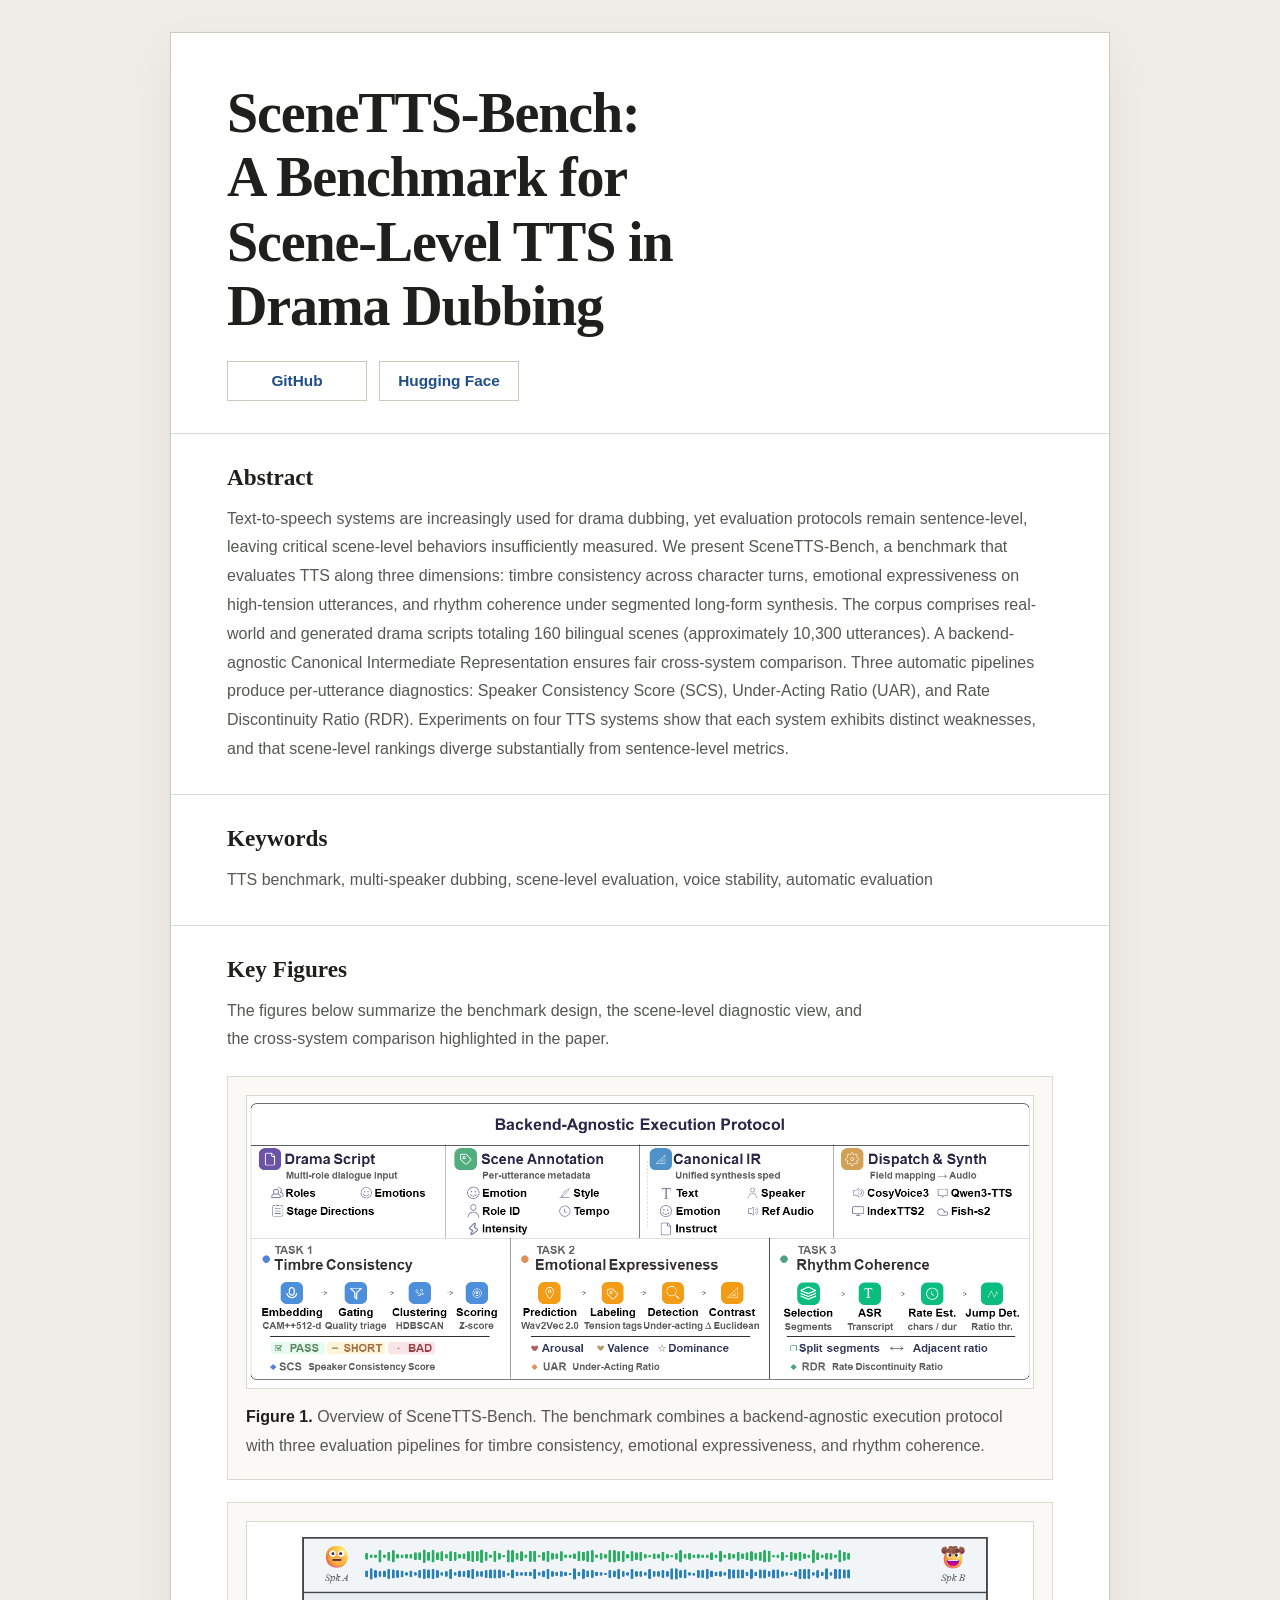
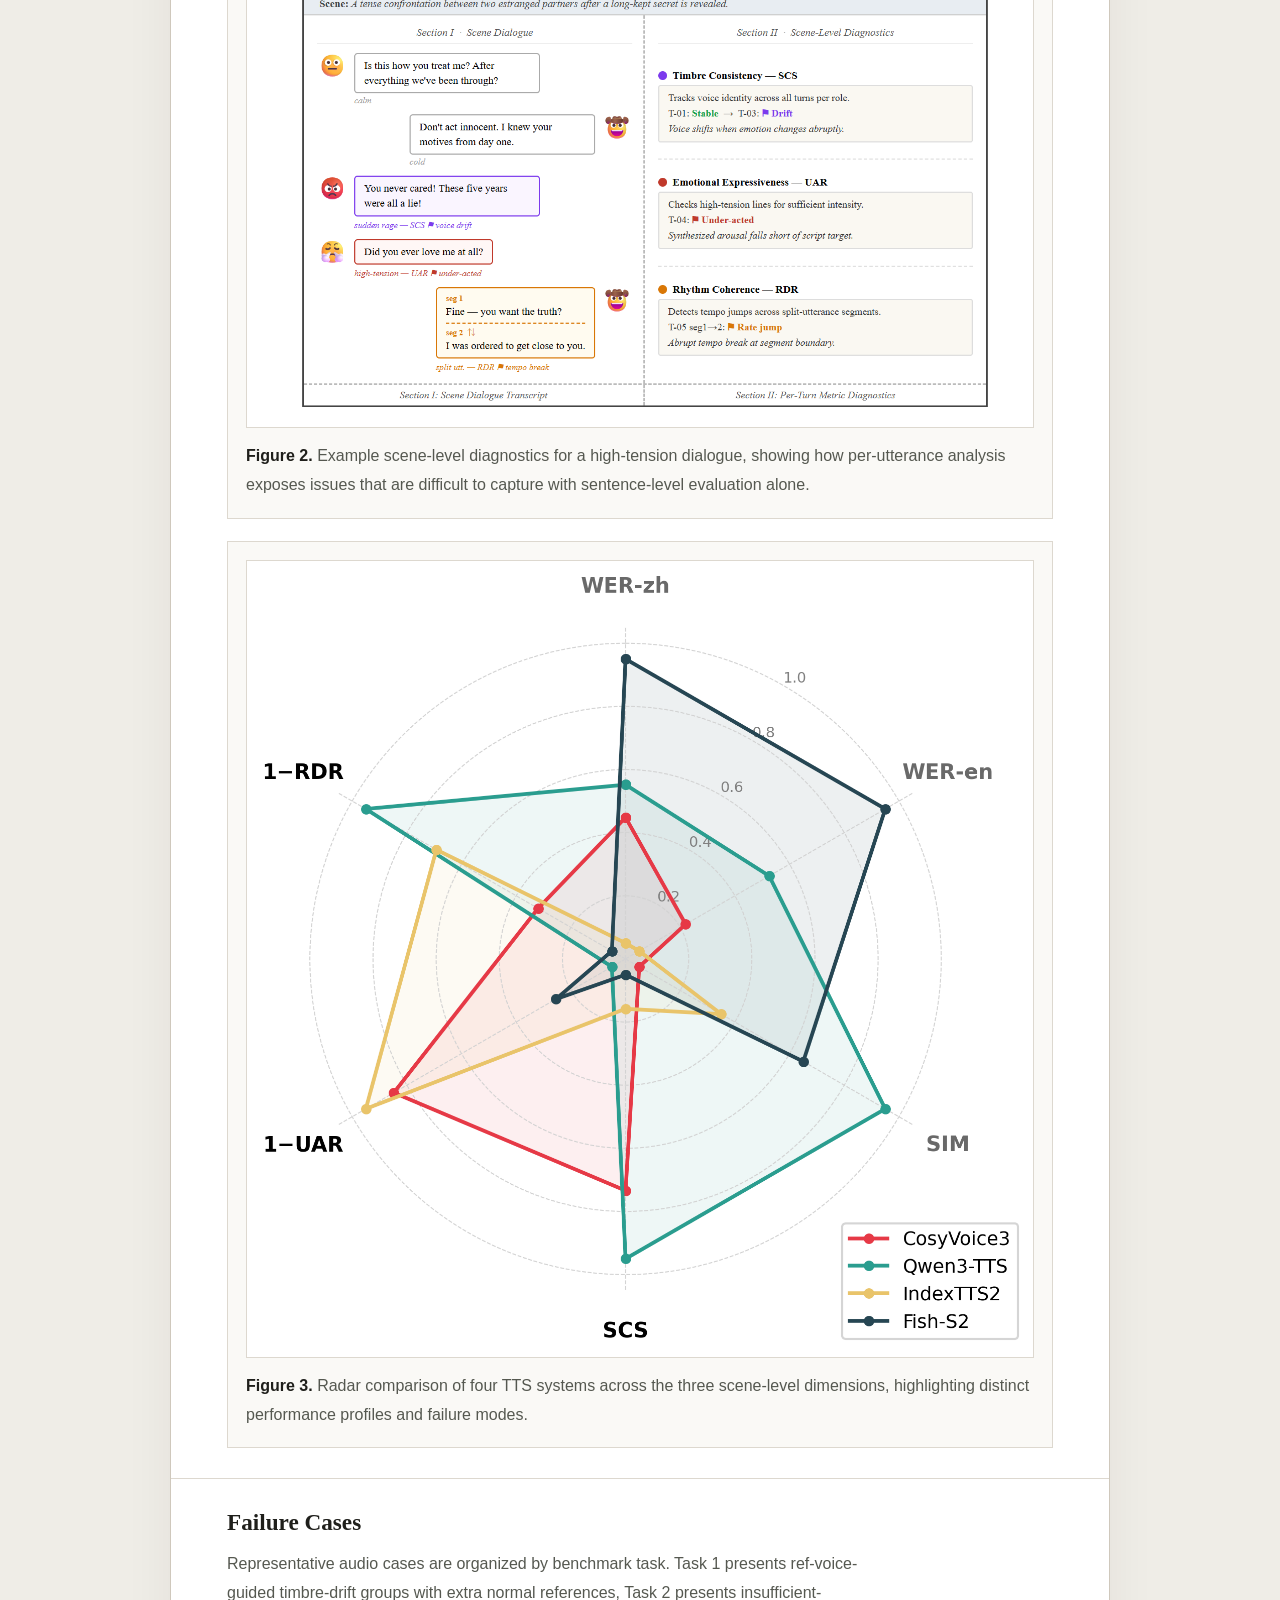
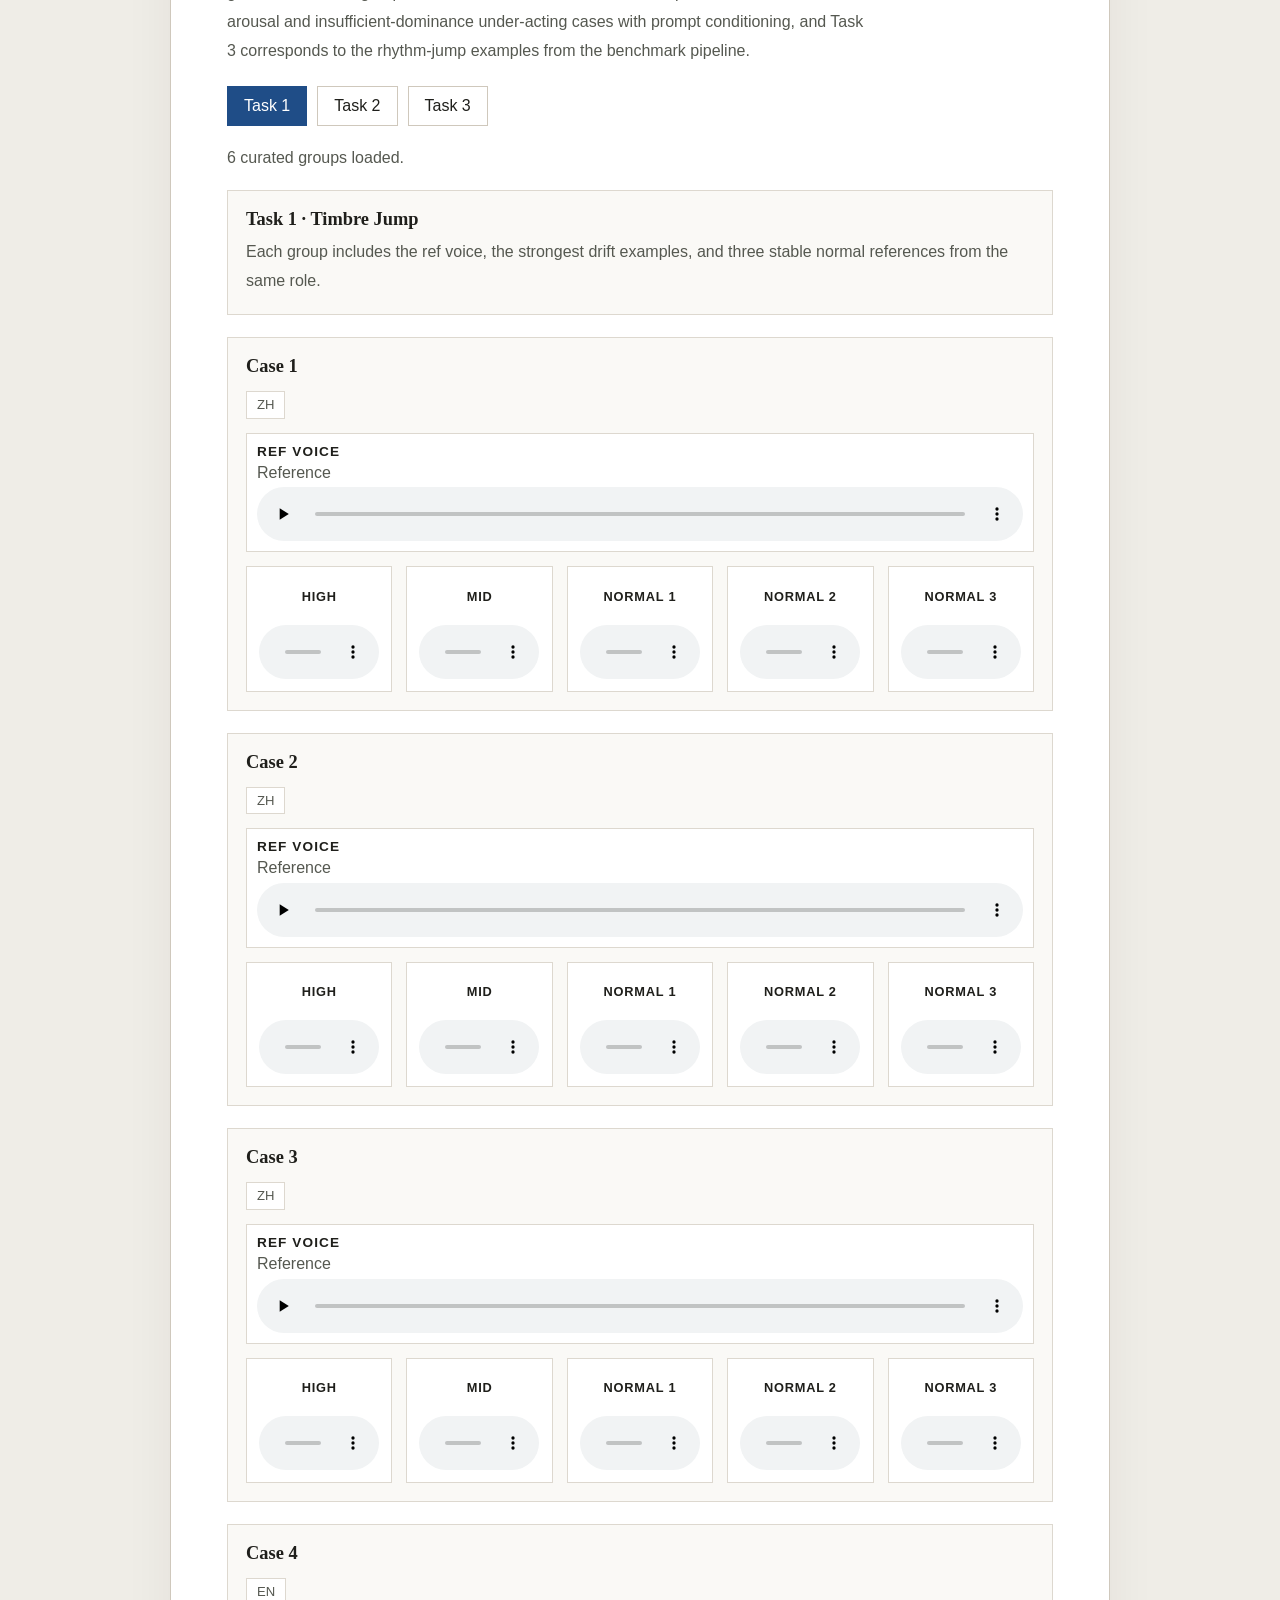
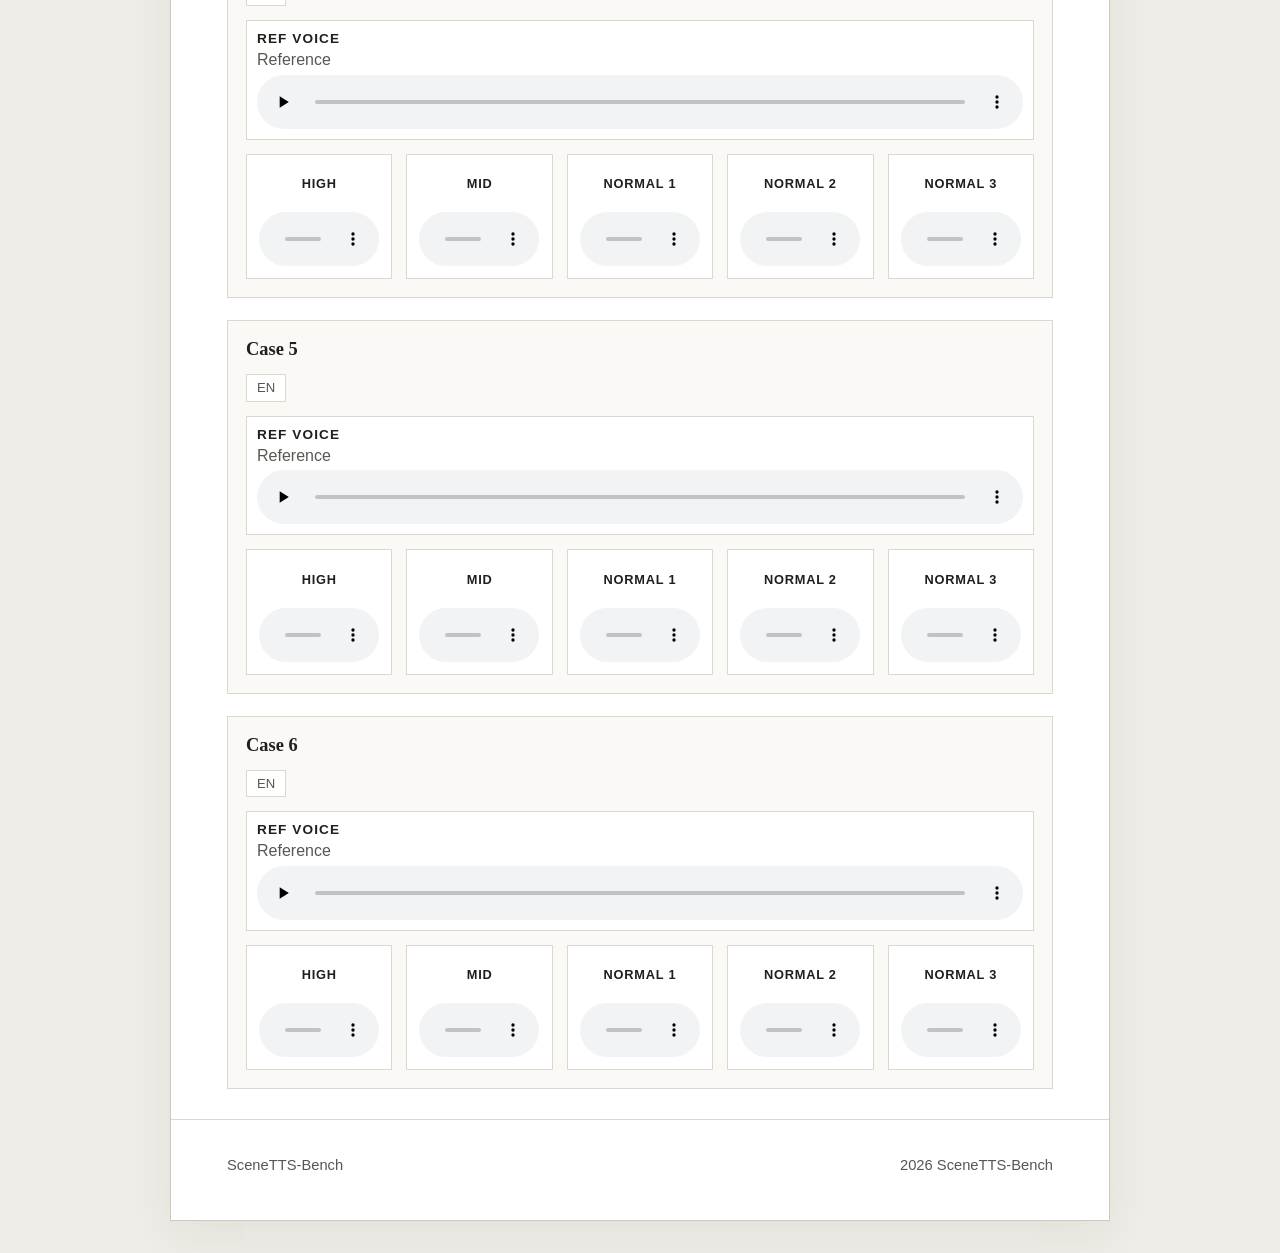
<file: site/index.html>
<!DOCTYPE html>
<html lang="en">
<head>
  <meta charset="UTF-8">
  <meta name="viewport" content="width=device-width, initial-scale=1.0">
  <title>SceneTTS-Bench</title>
  <meta
    name="description"
    content="SceneTTS-Bench project page for scene-level TTS evaluation in drama dubbing."
  >
  <link rel="stylesheet" href="./assets/styles.css">
</head>
<body>
  <div class="page-shell">
    <header class="page-header">
      <h1>SceneTTS-Bench: A Benchmark for Scene-Level TTS in Drama Dubbing</h1>
      <nav class="resource-links" aria-label="Project links">
        <a class="resource-link" href="https://github.com/piedpiperG/SceneTTS-Bench-Eval" target="_blank" rel="noreferrer">
          GitHub
        </a>
        <a class="resource-link" href="https://huggingface.co/datasets/isabeth/SceneTTS-Bench" target="_blank" rel="noreferrer">
          Hugging Face
        </a>
      </nav>
    </header>

    <main class="paper-layout">
      <section class="paper-section" aria-labelledby="abstract-title">
        <h2 id="abstract-title">Abstract</h2>
        <p>
          Text-to-speech systems are increasingly used for drama dubbing, yet evaluation
          protocols remain sentence-level, leaving critical scene-level behaviors insufficiently
          measured. We present SceneTTS-Bench, a benchmark that evaluates TTS along three
          dimensions: timbre consistency across character turns, emotional expressiveness on
          high-tension utterances, and rhythm coherence under segmented long-form synthesis.
          The corpus comprises real-world and generated drama scripts totaling 160 bilingual
          scenes (approximately 10,300 utterances). A backend-agnostic Canonical Intermediate
          Representation ensures fair cross-system comparison. Three automatic pipelines produce
          per-utterance diagnostics: Speaker Consistency Score (SCS), Under-Acting Ratio (UAR),
          and Rate Discontinuity Ratio (RDR). Experiments on four TTS systems show that each
          system exhibits distinct weaknesses, and that scene-level rankings diverge
          substantially from sentence-level metrics.
        </p>
      </section>

      <section class="paper-section" aria-labelledby="keywords-title">
        <h2 id="keywords-title">Keywords</h2>
        <p class="keyword-list">
          TTS benchmark, multi-speaker dubbing, scene-level evaluation, voice stability,
          automatic evaluation
        </p>
      </section>

      <section class="paper-section" aria-labelledby="figures-title">
        <h2 id="figures-title">Key Figures</h2>
        <p class="section-note">
          The figures below summarize the benchmark design, the scene-level diagnostic view,
          and the cross-system comparison highlighted in the paper.
        </p>

        <div class="figure-list">
          <figure class="paper-figure">
            <img src="./assets/main_pic_final.png" alt="Overview of the SceneTTS-Bench pipeline">
            <figcaption>
              <strong>Figure 1.</strong> Overview of SceneTTS-Bench. The benchmark combines a
              backend-agnostic execution protocol with three evaluation pipelines for timbre
              consistency, emotional expressiveness, and rhythm coherence.
            </figcaption>
          </figure>

          <figure class="paper-figure">
            <img src="./assets/exp_data.png" alt="Scene-level diagnostic example for a high-tension dialogue">
            <figcaption>
              <strong>Figure 2.</strong> Example scene-level diagnostics for a high-tension
              dialogue, showing how per-utterance analysis exposes issues that are difficult to
              capture with sentence-level evaluation alone.
            </figcaption>
          </figure>

          <figure class="paper-figure">
            <img src="./assets/radar_chart_v2.png" alt="Radar comparison of four TTS systems on SceneTTS-Bench">
            <figcaption>
              <strong>Figure 3.</strong> Radar comparison of four TTS systems across the three
              scene-level dimensions, highlighting distinct performance profiles and failure
              modes.
            </figcaption>
          </figure>
        </div>
      </section>

      <section class="paper-section" aria-labelledby="cases-title">
        <h2 id="cases-title">Failure Cases</h2>
        <p class="section-note">
          Representative audio cases are organized by benchmark task. Task 1 presents
          ref-voice-guided timbre-drift groups with extra normal references, Task 2
          presents insufficient-arousal and insufficient-dominance under-acting
          cases with prompt conditioning, and Task 3 corresponds to the
          rhythm-jump examples from the benchmark pipeline.
        </p>
        <div class="cases-panel">
          <div class="task-switcher" role="tablist" aria-label="Curated task cases">
            <button class="task-switch is-active" type="button" data-task="task1">Task 1</button>
            <button class="task-switch" type="button" data-task="task2">Task 2</button>
            <button class="task-switch" type="button" data-task="task3">Task 3</button>
          </div>
          <p class="cases-status" id="cases-status">Loading curated cases…</p>
          <div id="cases-root" aria-live="polite"></div>
        </div>
      </section>
    </main>

    <footer class="footer">
      <p>SceneTTS-Bench</p>
      <p id="footer-year"></p>
    </footer>
  </div>

  <script src="./assets/main.js"></script>
</body>
</html>
</file>
<file: site/assets/styles.css>
:root {
  --bg: #efede7;
  --panel: #ffffff;
  --panel-soft: #faf9f6;
  --line: #ddd8cf;
  --line-strong: #cfc8bc;
  --text: #1f1f1b;
  --text-muted: #555850;
  --link: #1f4d87;
  --shadow: 0 18px 48px rgba(43, 42, 38, 0.06);
  --max-width: 940px;
  --font-sans: -apple-system, BlinkMacSystemFont, "Segoe UI", "PingFang SC",
    "Hiragino Sans GB", "Noto Sans CJK SC", "Microsoft YaHei",
    "Helvetica Neue", Arial, sans-serif;
  --font-serif: "Iowan Old Style", "Palatino Linotype", "Book Antiqua",
    "Times New Roman", "Songti SC", "STSong", serif;
}

* {
  box-sizing: border-box;
}

body {
  margin: 0;
  min-height: 100vh;
  background: var(--bg);
  color: var(--text);
  font-family: var(--font-sans);
}

a {
  color: inherit;
  text-decoration: none;
}

img {
  display: block;
  max-width: 100%;
}

.page-shell {
  width: min(calc(100% - 32px), var(--max-width));
  margin: 32px auto;
  background: var(--panel);
  border: 1px solid var(--line-strong);
  box-shadow: var(--shadow);
}

.page-header {
  padding: 48px 56px 32px;
}

.page-header h1 {
  margin: 0;
  max-width: 16ch;
  font-family: var(--font-serif);
  font-size: clamp(2.4rem, 5vw, 3.5rem);
  line-height: 1.15;
  letter-spacing: -0.02em;
}

.resource-links {
  display: flex;
  flex-wrap: wrap;
  gap: 12px;
  margin-top: 22px;
}

.resource-link {
  display: inline-flex;
  align-items: center;
  justify-content: center;
  min-width: 140px;
  padding: 10px 16px;
  border: 1px solid var(--line-strong);
  background: var(--panel);
  color: var(--link);
  font-size: 0.96rem;
  font-weight: 600;
  transition: background 0.2s ease, border-color 0.2s ease;
}

.resource-link:hover {
  border-color: var(--link);
  background: #f5f8fc;
}

.paper-layout {
  display: grid;
}

.paper-section {
  padding: 30px 56px;
  border-top: 1px solid var(--line);
}

.paper-section h2 {
  margin: 0 0 14px;
  font-family: var(--font-serif);
  font-size: 1.45rem;
  font-weight: 700;
}

.paper-section p,
.paper-section figcaption {
  margin: 0;
  color: var(--text-muted);
  font-size: 1rem;
  line-height: 1.8;
}

.keyword-list {
  color: var(--text);
}

.section-note {
  max-width: 72ch;
}

.figure-list {
  display: grid;
  gap: 22px;
  margin-top: 22px;
}

.paper-figure {
  margin: 0;
  padding: 18px;
  border: 1px solid var(--line);
  background: var(--panel-soft);
}

.paper-figure img {
  width: 100%;
  border: 1px solid var(--line);
  background: var(--panel);
}

.paper-figure figcaption {
  margin-top: 14px;
}

.paper-figure strong,
.placeholder-box strong {
  color: var(--text);
}

.placeholder-box {
  min-height: 150px;
  padding: 24px;
  border: 1px dashed var(--line-strong);
  background: var(--panel-soft);
  display: flex;
  align-items: center;
}

.cases-panel {
  display: grid;
  gap: 18px;
  margin-top: 20px;
}

.task-switcher {
  display: flex;
  flex-wrap: wrap;
  gap: 10px;
}

.task-switch {
  padding: 10px 16px;
  border: 1px solid var(--line-strong);
  background: var(--panel);
  color: var(--text);
  font: inherit;
  cursor: pointer;
  transition: background 0.2s ease, color 0.2s ease, border-color 0.2s ease;
}

.task-switch.is-active,
.task-switch:hover {
  background: #1f4d87;
  border-color: #1f4d87;
  color: #fff;
}

.cases-status,
.cases-intro-text,
.audio-card-subtitle,
.audio-card-text {
  color: var(--text-muted);
}

.cases-intro {
  display: grid;
  gap: 8px;
  padding: 18px;
  border: 1px solid var(--line);
  background: var(--panel-soft);
}

.cases-intro-title,
.case-group-title {
  margin: 0;
  color: var(--text);
  font-family: var(--font-serif);
  font-size: 1.15rem;
}

#cases-root {
  display: grid;
  gap: 22px;
}

.case-group {
  display: grid;
  gap: 14px;
  padding: 18px;
  border: 1px solid var(--line);
  background: var(--panel-soft);
}

.case-grid {
  display: grid;
  gap: 14px;
}

.case-grid-2 {
  grid-template-columns: repeat(2, minmax(0, 1fr));
}

.case-grid-1 {
  grid-template-columns: minmax(0, 1fr);
}

.case-grid-3 {
  grid-template-columns: repeat(3, minmax(0, 1fr));
}

.case-grid-4 {
  grid-template-columns: repeat(4, minmax(0, 1fr));
}

.task1-five-card-grid {
  display: grid;
  gap: 14px;
  grid-template-columns: repeat(5, minmax(0, 1fr));
  align-items: stretch;
}

.audio-card {
  display: grid;
  gap: 0;
  padding: 10px;
  border: 1px solid var(--line);
  background: var(--panel);
}

.task2-card {
  gap: 0;
  grid-template-rows: auto auto 6rem auto auto;
  align-content: start;
}

.task2-card-zh {
  grid-template-rows: auto auto 5.2rem auto auto;
}

.task2-card-en {
  grid-template-rows: auto auto 7rem auto auto;
}

.task2-card .audio-card-subtitle {
  white-space: nowrap;
  font-size: 0.82rem;
  letter-spacing: -0.015em;
}

.task2-card .audio-card-text {
  height: 6rem;
  overflow: hidden;
  padding-right: 0;
  font-size: 0.84rem;
  line-height: 1.4;
  display: -webkit-box;
  -webkit-box-orient: vertical;
  -webkit-line-clamp: 4;
  scrollbar-width: none;
  -ms-overflow-style: none;
}

.task2-card-zh .audio-card-text {
  height: 5.2rem;
}

.task2-card-en .audio-card-text {
  height: 7rem;
}

.task2-card .audio-card-text::-webkit-scrollbar {
  display: none;
}

.task2-card .audio-card-text::-webkit-scrollbar-button {
  display: none;
  visibility: hidden;
  width: 0;
  height: 0;
}

.task2-card .case-pills {
  display: grid;
  margin-top: 8px;
  gap: 6px;
  grid-template-columns: repeat(3, minmax(0, 1fr));
}

.task2-card .case-pill {
  padding: 4px 8px;
  font-size: 0.68rem;
  white-space: nowrap;
  min-width: 0;
  overflow: hidden;
  text-overflow: clip;
  text-align: center;
}

.audio-card-label {
  color: var(--text);
  font-size: 0.85rem;
  font-weight: 700;
  letter-spacing: 0.08em;
  text-transform: uppercase;
}

.audio-card-subtitle,
.audio-card-text {
  margin: 0;
  line-height: 1.6;
  font-size: 0.95rem;
}

.audio-player {
  width: 100%;
  min-height: 0;
  line-height: 1;
}

.task1-case-card {
  display: grid;
  grid-template-rows: 2.2rem minmax(52px, auto);
  align-content: start;
  gap: 10px;
  min-height: 112px;
  padding: 12px;
}

.task1-case-card .audio-card-label {
  display: flex;
  align-items: center;
  justify-content: center;
  min-height: 2.2rem;
  margin: 0;
  color: var(--text);
  font-size: 0.8rem;
  font-weight: 700;
  letter-spacing: 0.06em;
  line-height: 1.15;
  text-align: center;
  text-transform: uppercase;
}

.task1-case-card .audio-player {
  width: 100%;
  min-width: 0;
  align-self: end;
}

.case-pills {
  display: flex;
  flex-wrap: wrap;
  gap: 8px;
}

.case-pill {
  padding: 5px 10px;
  border: 1px solid var(--line);
  background: var(--panel);
  color: var(--text-muted);
  font-size: 0.82rem;
  line-height: 1.2;
}

.footer {
  display: flex;
  justify-content: space-between;
  gap: 12px;
  flex-wrap: wrap;
  padding: 22px 56px 32px;
  border-top: 1px solid var(--line);
  color: var(--text-muted);
  font-size: 0.92rem;
}

@media (max-width: 720px) {
  .page-shell {
    width: min(calc(100% - 20px), var(--max-width));
    margin: 16px auto;
  }

  .page-header,
  .paper-section,
  .footer {
    padding-left: 24px;
    padding-right: 24px;
  }

  .page-header {
    padding-top: 28px;
    padding-bottom: 24px;
  }

  .paper-section {
    padding-top: 24px;
    padding-bottom: 24px;
  }

  .resource-link {
    width: 100%;
  }

  .placeholder-box {
    min-height: 120px;
  }

  .case-grid-2,
  .case-grid-3,
  .case-grid-4 {
    grid-template-columns: 1fr;
  }
}
</file>
